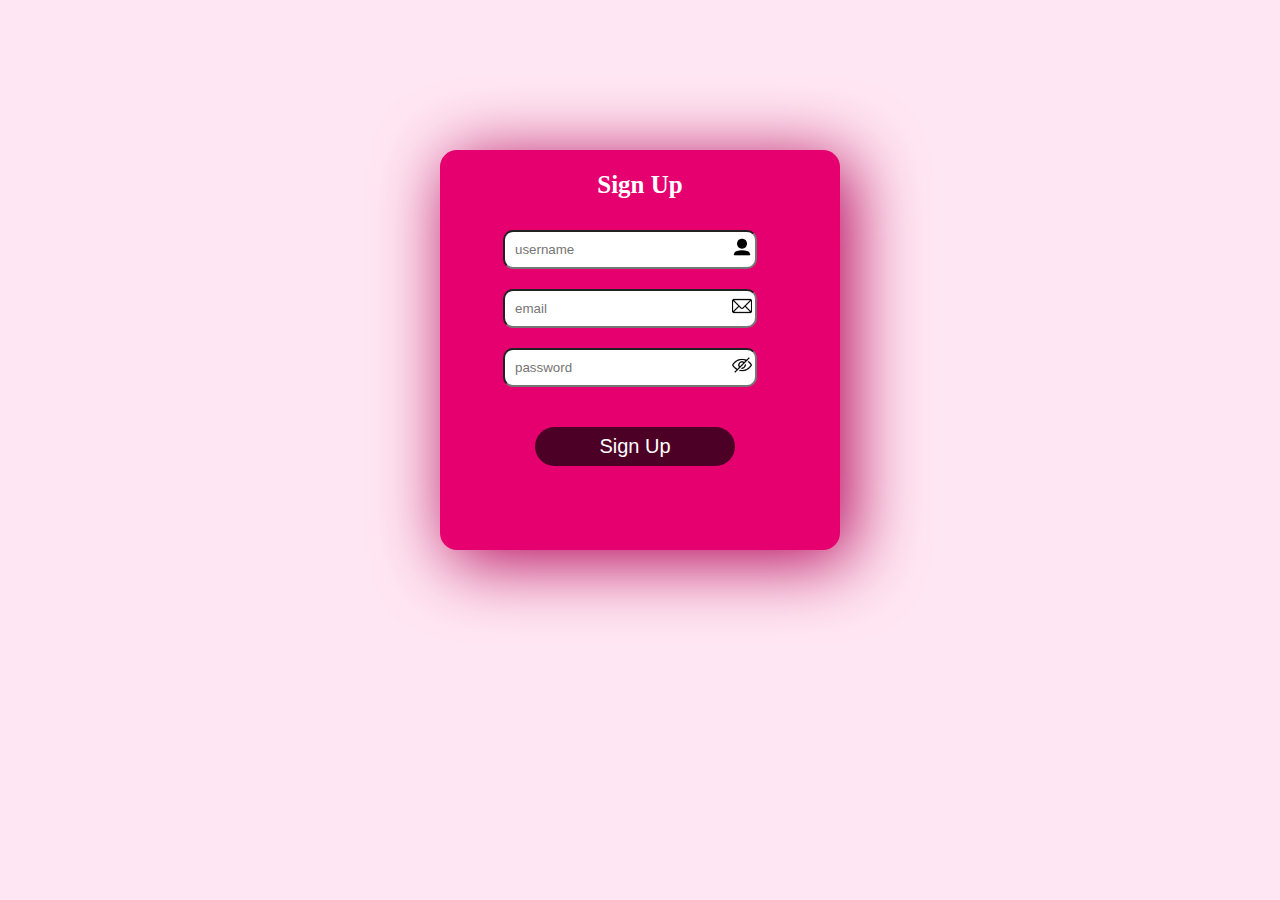
<file: signup.html>
<!DOCTYPE html>
<html lang="en">
<head>
    <meta charset="UTF-8">
    <meta name="viewport" content="width=device-width, initial-scale=1.0">
    <title>Document</title>  
      <link href="./style.css"rel="stylesheet"/>


</head>
<body>
<body>
    <div class="login-box">

  <h2 style="color: white;">Sign Up</h2>
<form>
 <div class="input-box">
                <input type="username" placeholder="username" class="box">
                             <img src="user.png" height="20px" class="icon"/>
                </div>

  <div class="input-box">
                    <input type="email" placeholder="email" class="box">
                                     <img src="email.png" height="20px" class="icon"/>
                    </div>
  
                    <div class="input-box">
                    <input type="password" placeholder="password" class="box">
             <img src="password.png" height="20px" class="icon"/>
                    </div>
<div>
    <button class="btn" style="width: 200px ;">
        Sign Up
    </button>
</div>



<div>








</form>














    </div>
</body>
</html>
</file>
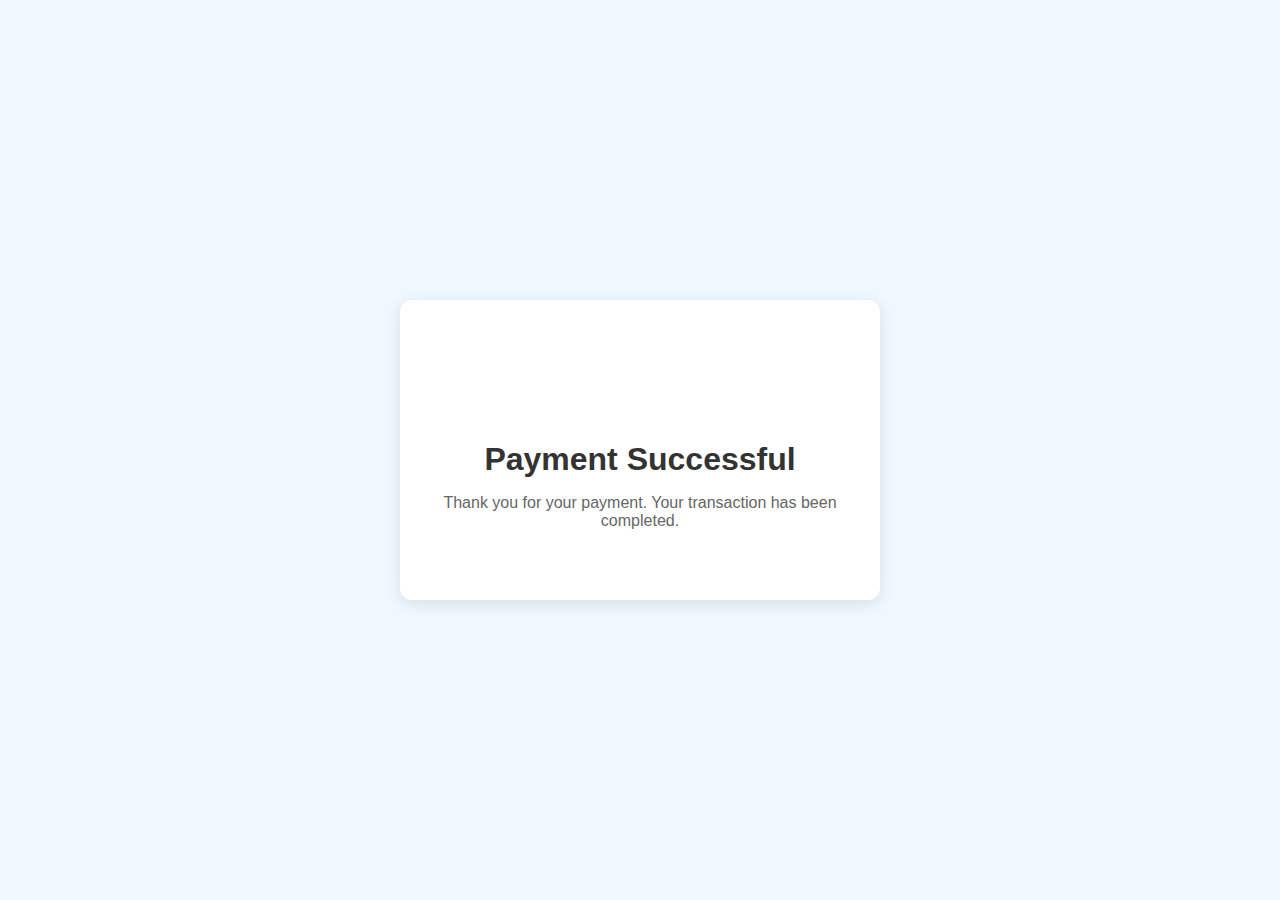
<file: Pages/checkox.html>
<!DOCTYPE html>
<html lang="en">
<head>
  <meta charset="UTF-8" />
  <meta name="viewport" content="width=device-width, initial-scale=1.0"/>
  <title>Payment Successful</title>
   <link rel="stylesheet" href="./../Css/checkox.css"> 
</head>
<body>
  <div class="success-container">
    <div class="circle">
      <div class="checkmark"></div>
    </div>
    <h1>Payment Successful</h1>
    <p>Thank you for your payment. Your transaction has been completed.</p>
  </div>
</body>
</html>
</file>
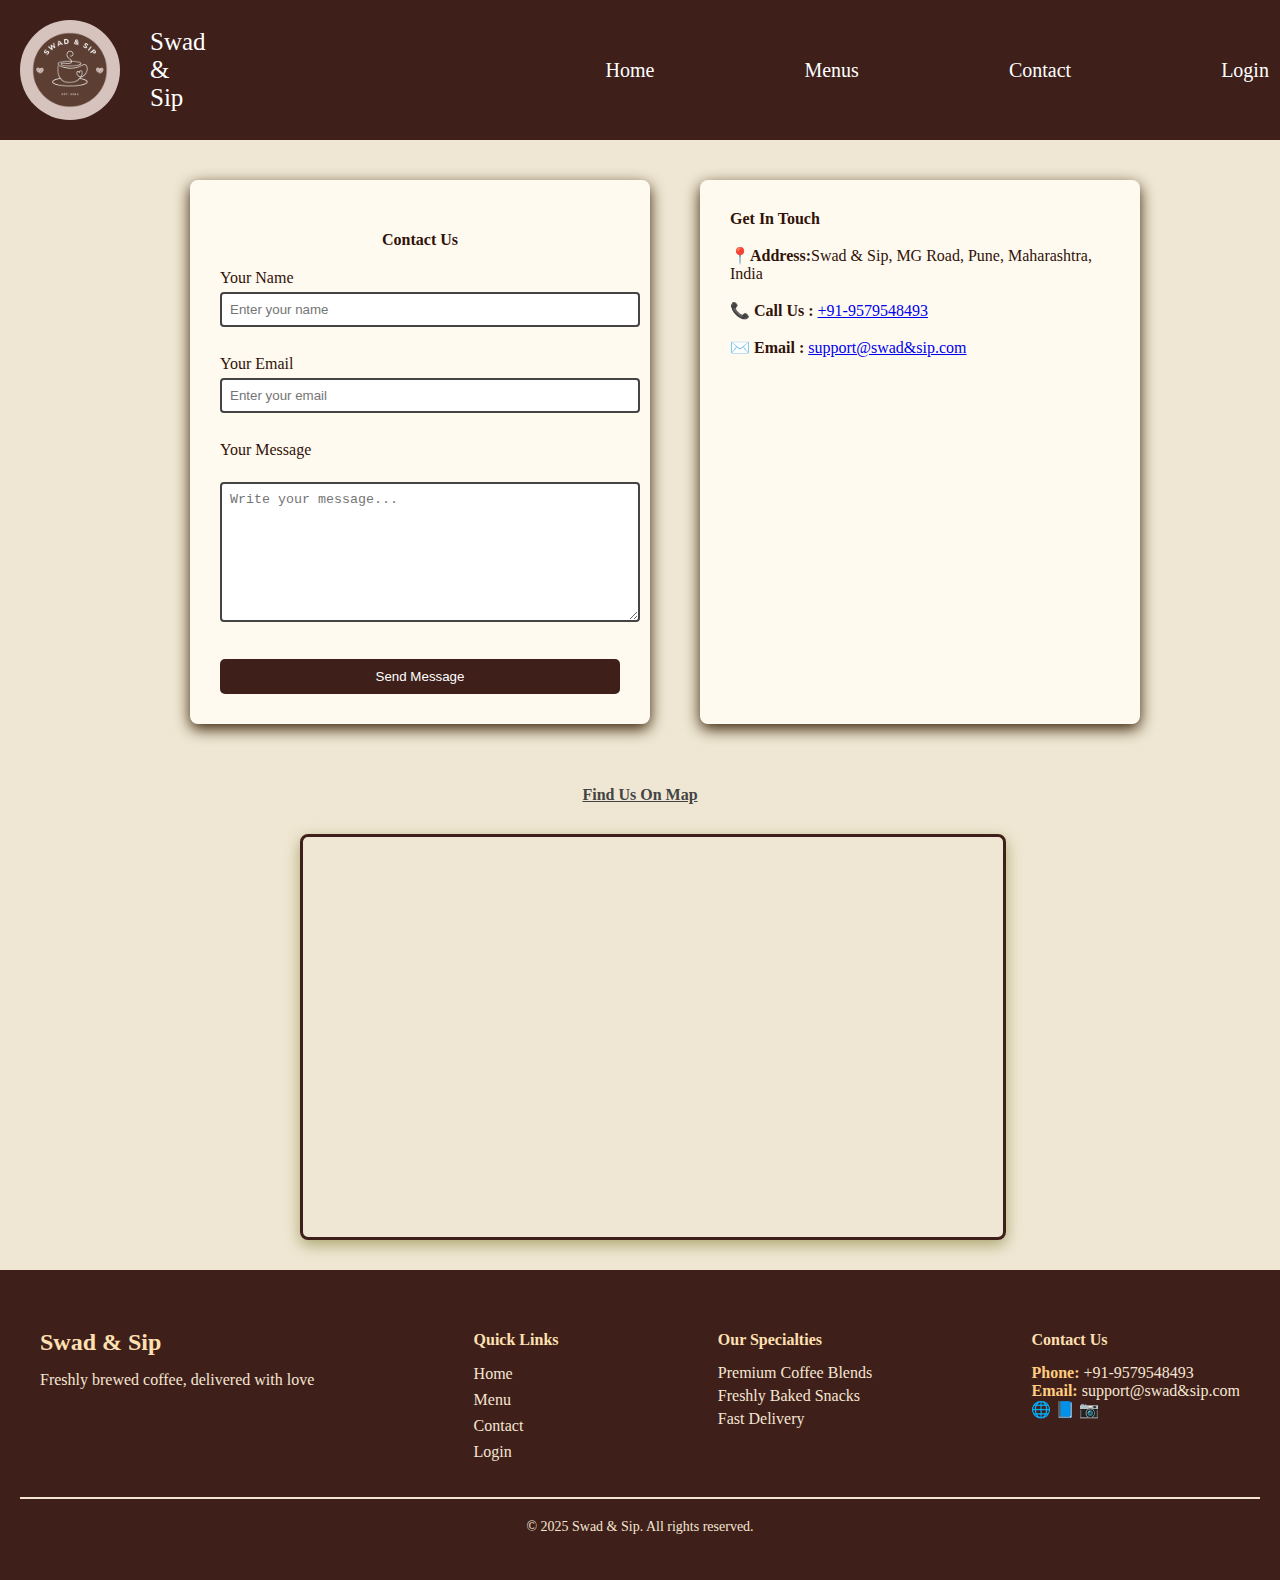
<file: Pages/contact.html>
<!DOCTYPE html>
<html lang="en">
<head>
    <meta charset="UTF-8">
    <meta name="viewport" content="width=device-width, initial-scale=1.0">
    <title>Contact Us - Swad & Sip</title>
    <link rel="stylesheet" href="../Css/contact-style.css">
</head>
<body>
  <div class="hamburger">
    <img src="../Images/hamburger.png" alt="menu">
    </div>
    <div class="nav-bar">
        <img class="brand-logo" src="../Images/SWAD & sip.png" alt="mainlogo"/>
        <span class="brand-name">Swad & Sip</span> 

        <a class="nav-items" href="../index.html" target="_blank">Home</a>
        <a class="nav-items" href="./menu.html" target="_blank">Menus</a>
        <a class="nav-items" href="./contact.html" target="_blank">Contact</a>
        <a class="nav-items" href="./login.html" target="_blank">Login</a>
    </div>
    <section class="contact">
     <div class="contact-container">
        <form class="contact-box">
          <h4>Contact Us</h4>
        
        <label for="name" >Your Name</label>
        <input type="text"  placeholder="Enter your name" required>
        <br>
        <br>
       <label for="email">Your Email</label>
        <input type="email" id="email" placeholder="Enter your email" required>
         <br>
        <br>
        <label for="message">Your Message</label>
        <br>
        <textarea id="message" rows="8"  placeholder="Write your message..." required></textarea>
         <br>
        <br>
        <button type="submit" class="btn">Send Message</button>
      </form>
       </div>
     <div class="contact-box">
     
      <b>Get In Touch</b>
      <br>
       <br>
      <strong>📍Address:</strong>Swad & Sip, MG Road, Pune, Maharashtra, India
      <br>
      <br>
     <strong>📞 Call Us :</strong> 
    <a href="tel:+91-9579548493">+91-9579548493</a>
    <br>
    <br>
   <strong>✉️ Email :</strong> 
  <a href="mailto:support@swad&sip.com">support@swad&sip.com</a>
  <br>
     </div>
    </section>
    <h4 class="h4"><b><u>Find Us On Map</u></b></h4>
<iframe class="map"
  allowfullscreen
  src="https://www.google.com/maps/embed?pb=!1m18!1m12!1m3!1d3770.123456789??!2d73.895912!3d18.531747!2m3!1f0!2f0!3f0!3m2!1i1024!2i768!4f13.1!3m3!1m2!1s0x0000000000000000%3A0x0000000000000000!2sMG%20Road%2C%20Pune%2C%20Maharashtra%2C%20India!5e0!3m2!1sen!2sus!4v0000000000000"
></iframe>
<footer class="footer">
  <div class="footer-container">

    <div class="footer-brand">
      <h2>Swad & Sip</h2>
      <p>Freshly brewed coffee, delivered with love </p>
    </div>

    <div class="footer-links">
      <h4>Quick Links</h4>
      <ul>
        <li><a href="../index.html">Home</a></li>
        <li><a href="./menu.html">Menu</a></li>
        <li><a href="./contact.html">Contact</a></li>
        <li><a href="./login.html">Login</a></li>

      </ul>
    </div>

    <div class="footer-services">
      <h4>Our Specialties</h4>
      <p> Premium Coffee Blends</p>
      <p> Freshly Baked Snacks</p>
      <p> Fast Delivery</p>
    </div>

    <div class="footer-contact">
      <h4>Contact Us</h4>
      <strong>Phone:</strong>
      <a href="tel:+91-9579548493">+91-9579548493</a>
      <br>
     <strong>Email:</strong>
     <a href="mailto:support@swad&sip.com">support@swad&sip.com</a>
       <div class="socials">
            <a href="#">🌐</a>
            <a href="#">📘</a>
            <a href="#">📷</a>
          </div>
    </div>
  </div>
 <hr>
  <p class="footer-bottom">© 2025 Swad & Sip. All rights reserved.</p>
</footer>
</body>
</html>
</file>
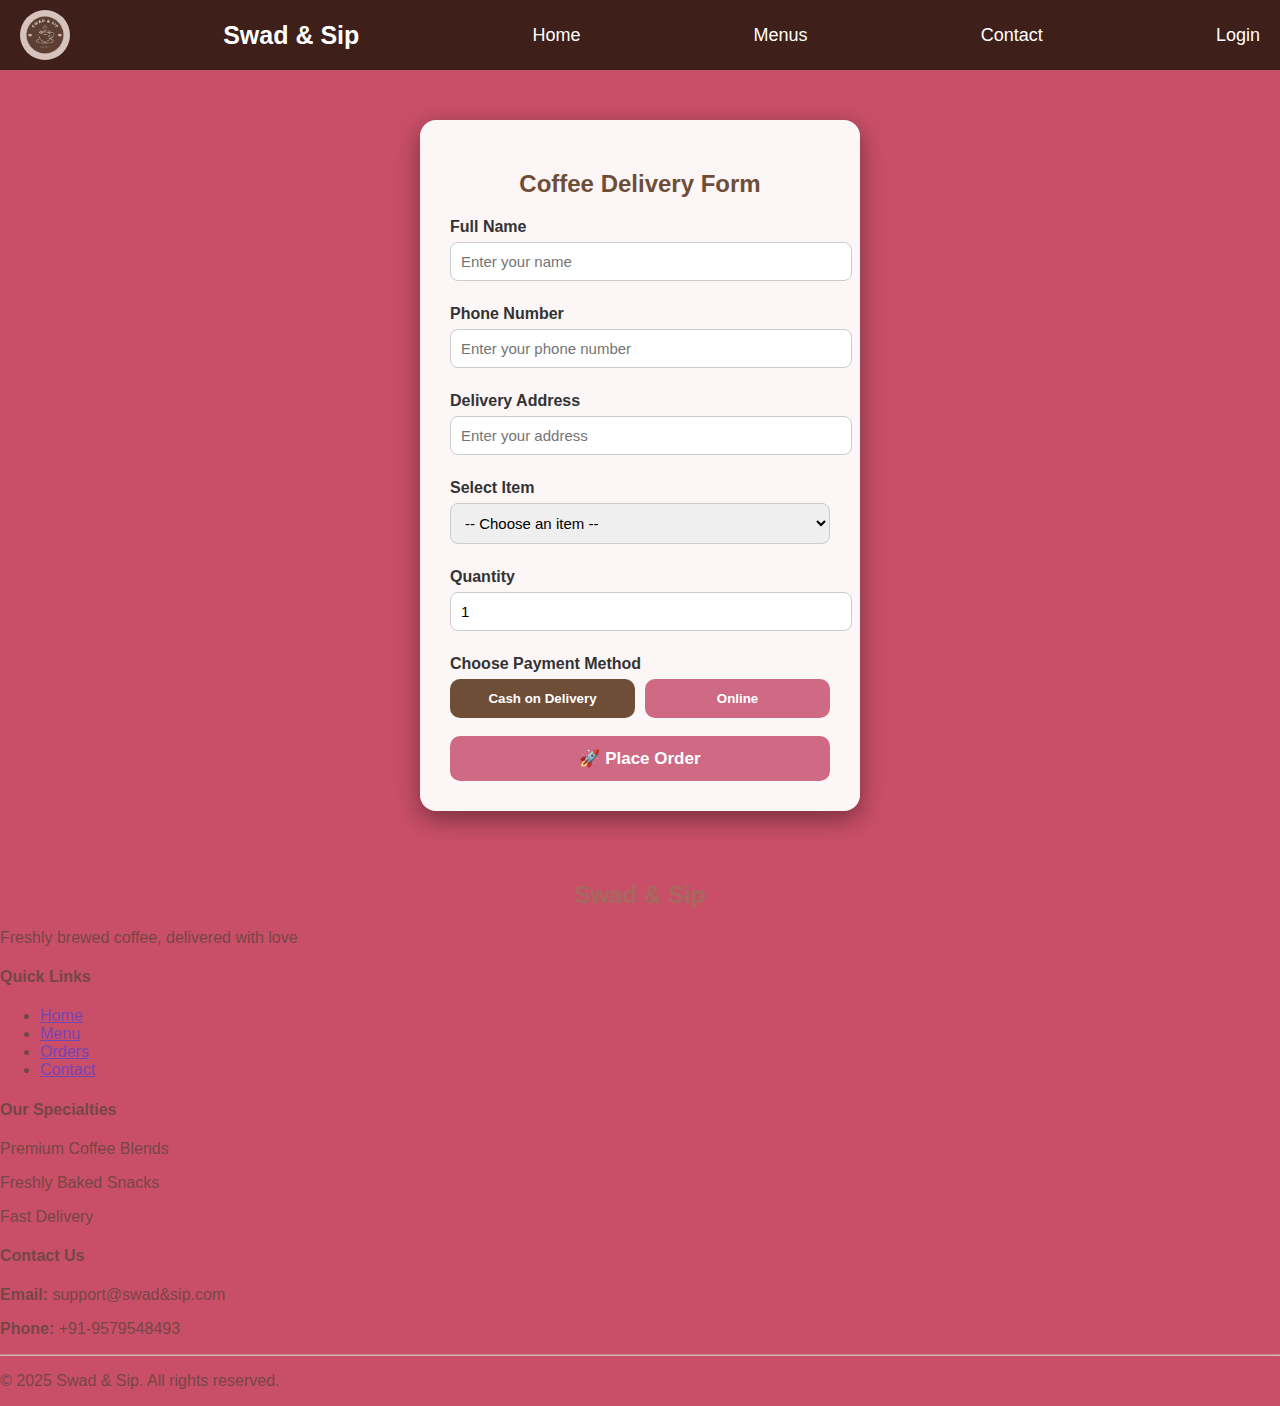
<file: Pages/delivary.html>
<!DOCTYPE html>
<html lang="en">
<head>
  <meta charset="UTF-8">
  <meta name="viewport" content="width=device-width, initial-scale=1.0">
  <title>Delivery Form</title>
  <link rel="stylesheet" href="./../Css/delivary.css"> 
</head>
</head>
<body>
  <div class="nav-bar">
        <img class="brand-logo" src="../Images/SWAD & sip.png" alt="mainlogo"/>
        <span class="brand-name">Swad & Sip</span> 

        <a class="nav-items" href="#" target="_blank">Home</a>
        <a class="nav-items" href="#" target="_blank">Menus</a>
        <a class="nav-items" href="#" target="_blank">Contact</a>
        <a class="nav-items" href="#" target="_blank">Login</a>
    </div>
    <div class="form-container">
    <h2> Coffee Delivery Form</h2>
    <form>
      <label>Full Name</label>
      <input type="text" placeholder="Enter your name" required>

      <label>Phone Number</label>
      <input type="tel" placeholder="Enter your phone number" required>

      <label>Delivery Address</label>
      <input type="text" placeholder="Enter your address" required>

      <label>Select Item</label>
      <select required>
        <option value="">-- Choose an item --</option>
        <option>Espresso</option>
        <option>Cappuccino</option>
        <option>Latte</option>
        <option>Mocha</option>
        <option>Americano</option>
        <option>Cold Brew</option>
      </select>

      <label>Quantity</label>
      <input type="number" value="1" min="1">

      <label>Choose Payment Method</label>
      <div class="payment-options">
        <button type="button" class="payment-btn cod"> Cash on Delivery</button>
        <button type="button" class="payment-btn online">Online</button>
      </div>

      <button type="submit" class="submit-btn">🚀 Place Order</button>
    </form>
  </div>

  <footer class="footer">
  <div class="footer-container">

    <div class="footer-brand">
      <h2>Swad & Sip</h2>
      <p>Freshly brewed coffee, delivered with love </p>
    </div>

    <div class="footer-links">
      <h4>Quick Links</h4>
      <ul>
        <li><a href="#">Home</a></li>
        <li><a href="#">Menu</a></li>
        <li><a href="#">Orders</a></li>
        <li><a href="#">Contact</a></li>
      </ul>
    </div>

    <div class="footer-services">
      <h4>Our Specialties</h4>
      <p> Premium Coffee Blends</p>
      <p> Freshly Baked Snacks</p>
      <p> Fast Delivery</p>
    </div>

    <div class="footer-contact">
      <h4>Contact Us</h4>
      <p><strong>Email:</strong> support@swad&sip.com</p>
      <p><strong>Phone:</strong> +91-9579548493</p>
    </div>
  </div>

  <hr>
  <p class="footer-bottom">© 2025 Swad & Sip. All rights reserved.</p>
</footer>

</body>
</html>
</file>
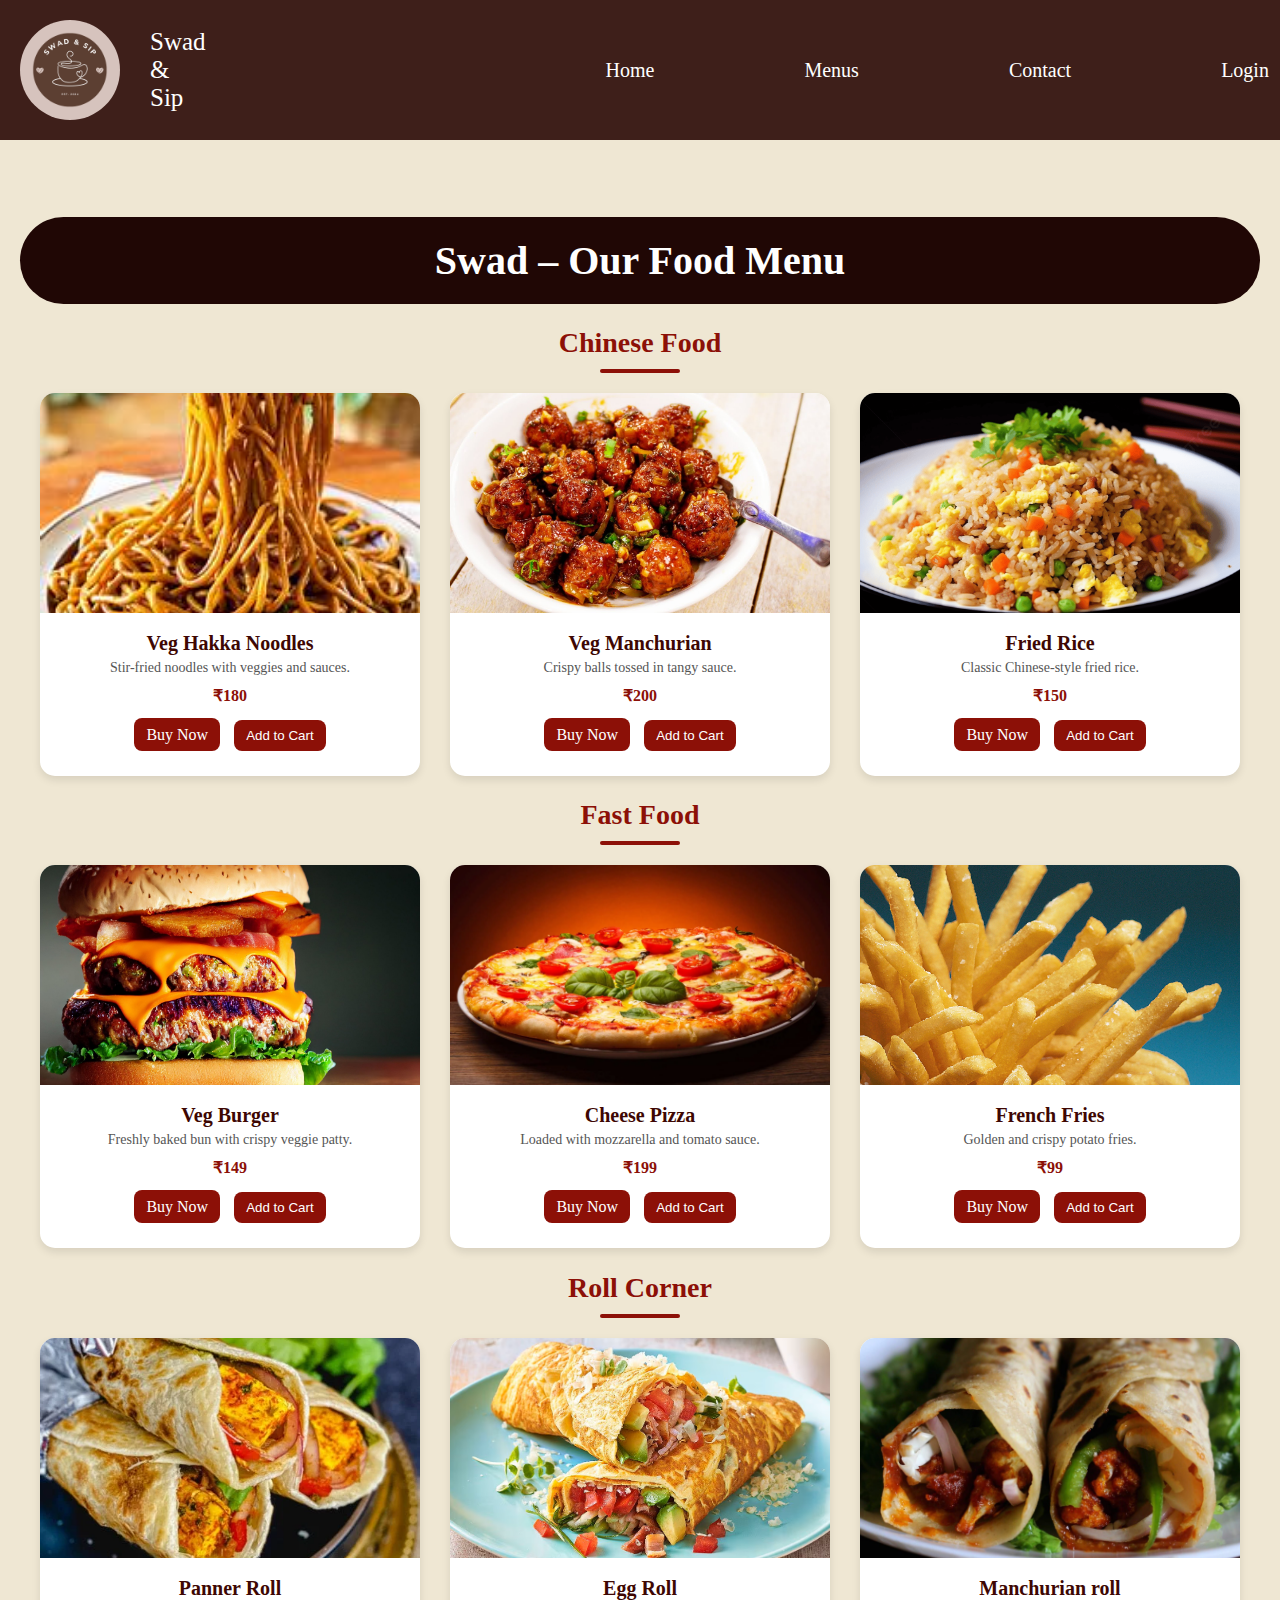
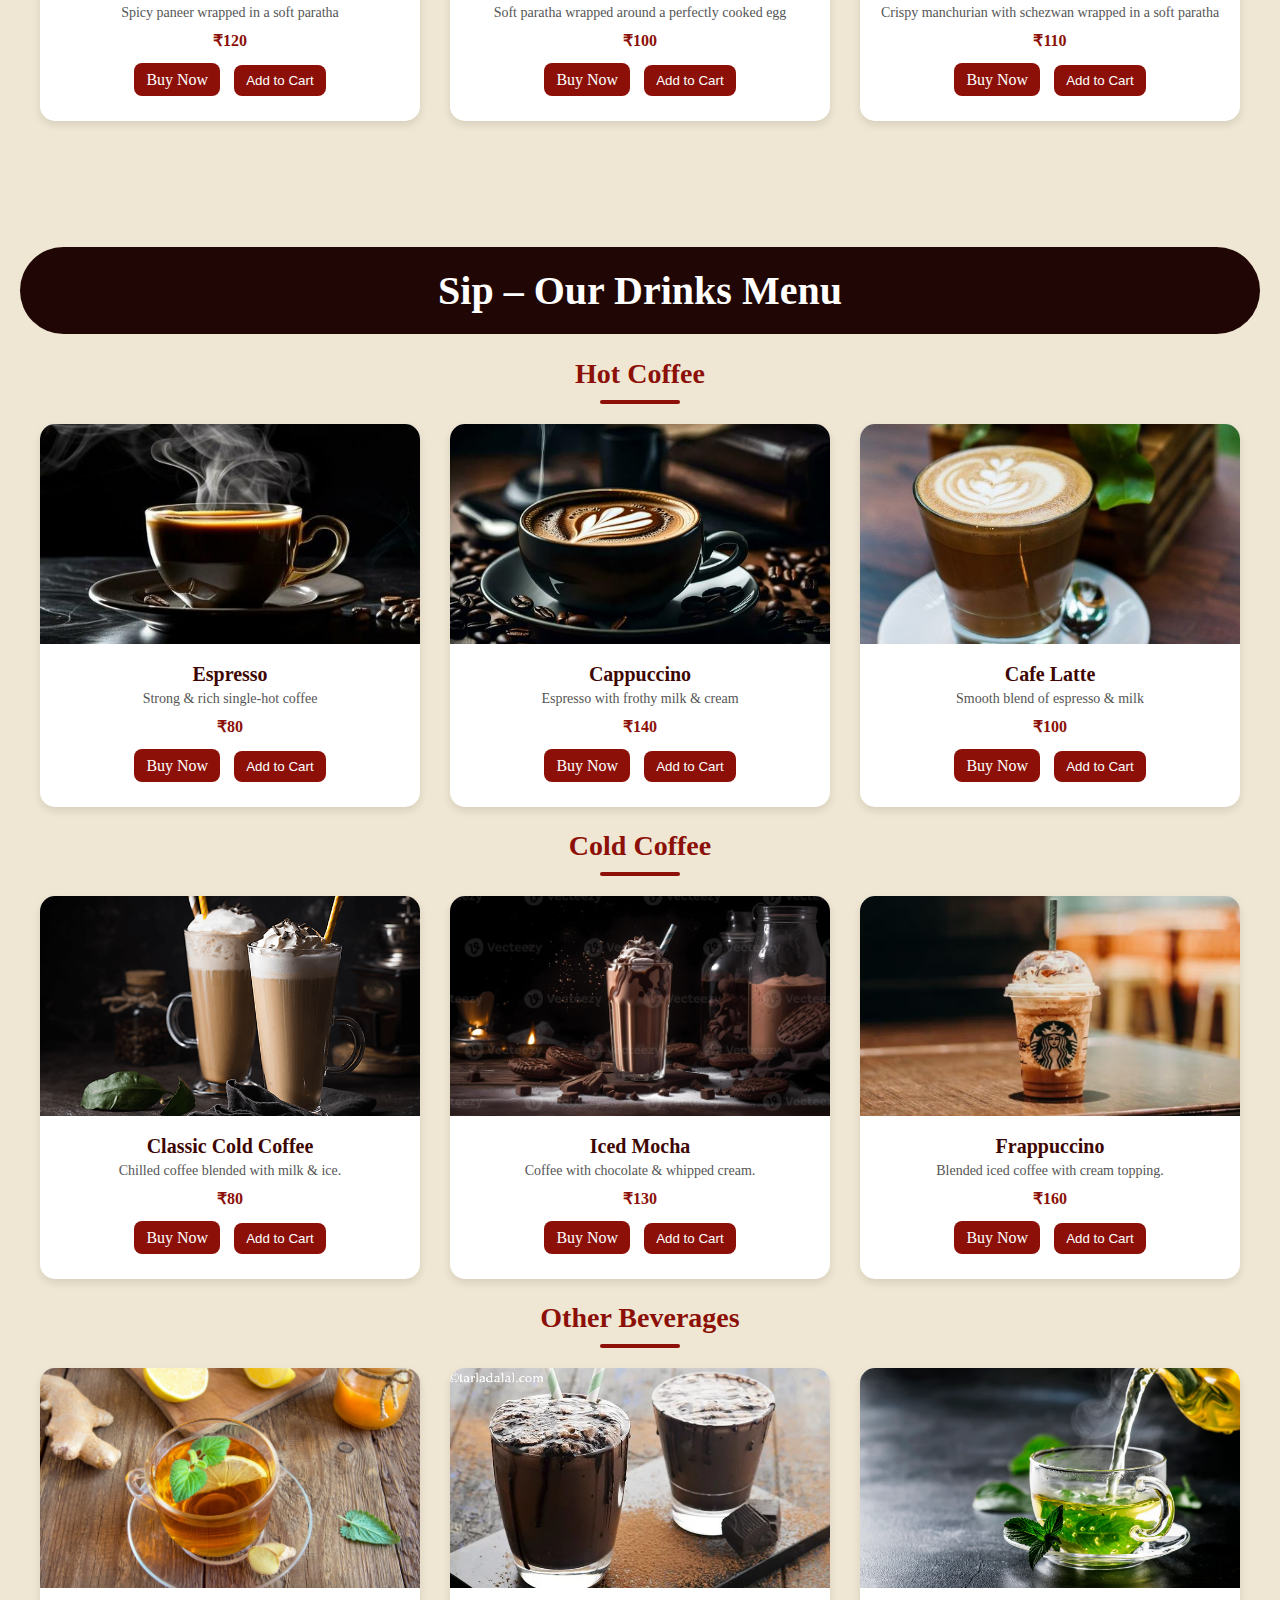
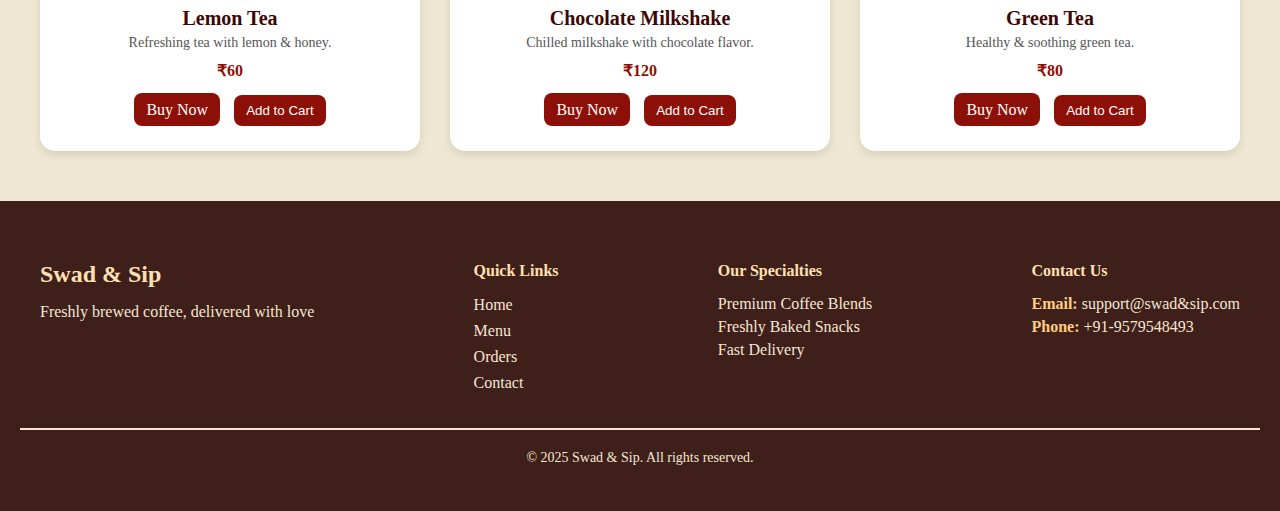
<file: Pages/menu.html>
<!DOCTYPE html>
<html lang="en">
<head>
  <meta charset="UTF-8">
  <title>Swad & Sip Menu</title>
  <link rel="stylesheet" href="./../Css/menu-style.css">
</head>
<body>
  <div class="nav-bar">
        <img class="brand-logo" src="/Images/SWAD & sip.png" alt="mainlogo"/>
        <span class="brand-name">Swad & Sip</span> 

        <a class="nav-items" href="../index.html" target="_blank">Home</a>
        <a class="nav-items" href="./menu.html" target="_blank">Menus</a>
        <a class="nav-items" href="./contact.html" target="_blank">Contact</a>
        <a class="nav-items" href="./login.html" target="_blank">Login</a>
    </div>
  <!-- Swad (Food) -->
  <section class="menu-section">
    <h1 class="main-menu-title">Swad – Our Food Menu</h1>

    <h2 class="menu-title">Chinese Food</h2>
    <div class="menu-container">
      <div class="menu-card">
        <img src="../Images/noodels.png" alt="Noodles">
        <h2>Veg Hakka Noodles</h2>
        <p>Stir-fried noodles with veggies and sauces.</p> 
        <span class="price">₹180</span>
        <a href="./delivary.html" class="buy-btn">Buy Now</a>
        <button>Add to Cart</button>
      </div>
      <div class="menu-card">
        <img src="../Images/Manchurian.jpg" alt="Manchurian">
        <h2>Veg Manchurian</h2>
        <p>Crispy balls tossed in tangy sauce.</p>
        <span class="price">₹200</span>
        <a href="./delivary.html" class="buy-btn">Buy Now</a>
        <button>Add to Cart</button>
      </div>
      <div class="menu-card">
        <img src="../Images/fried-rice.jpg" alt="Fried Rice">
        <h2>Fried Rice</h2>
        <p>Classic Chinese-style fried rice.</p>
        <span class="price">₹150</span>
        <a href="./delivary.html" class="buy-btn">Buy Now</a>
        <button>Add to Cart</button>
      </div>
    </div>

    <h2 class="menu-title">Fast Food</h2>
    <div class="menu-container">
      <div class="menu-card">
        <img src="../Images/burger.jpg" alt="Burger">
        <h2>Veg Burger</h2>
        <p>Freshly baked bun with crispy veggie patty.</p>
        <span class="price">₹149</span>
        <a href="./delivary.html" class="buy-btn">Buy Now</a>
        <button>Add to Cart</button>
      </div>
      <div class="menu-card">
        <img src="../Images/Pizza.png" alt="Pizza">
        <h2>Cheese Pizza</h2>
        <p>Loaded with mozzarella and tomato sauce.</p>
        <span class="price">₹199</span>
        <a href="./delivary.html" class="buy-btn">Buy Now</a>
        <button>Add to Cart</button>
      </div>
      <div class="menu-card">
        <img src="../Images/french-frise.jpg" alt="Fries">
        <h2>French Fries</h2>
        <p>Golden and crispy potato fries.</p>
        <span class="price">₹99</span>
        <a href="./delivary.html" class="buy-btn">Buy Now</a>
        <button>Add to Cart</button>
      </div>
    </div>

    <h2 class="menu-title">Roll Corner</h2>
    <div class="menu-container">
      <div class="menu-card">
        <img src="../Images/Paneer-roll.webp" alt="Panner-roll">
        <h2>Panner Roll</h2>
        <p>Spicy paneer wrapped in a soft paratha</p>
        <span class="price">₹120</span>
        <a href="./delivary.html" class="buy-btn">Buy Now</a>
        <button>Add to Cart</button>
      </div>
      <div class="menu-card">
        <img src="../Images/egg-roll.png" alt="Egg-roll">
        <h2>Egg Roll</h2>
        <p>Soft paratha wrapped around a perfectly cooked egg</p>
        <span class="price">₹100</span>
        <a href="./delivary.html" class="buy-btn">Buy Now</a>
        <button>Add to Cart</button>
      </div>
      <div class="menu-card">
        <img src="../Images/schezwan roll.jpg" alt="Manchurian-roll">
        <h2>Manchurian roll</h2>
        <p>Crispy manchurian with schezwan wrapped in a soft paratha</p>
        <span class="price">₹110</span>
        <a href="./delivary.html" class="buy-btn">Buy Now</a>
        <button>Add to Cart</button>
      </div>
    </div>
  </section>
  <!-- SIP (DRINKS) -->
  <section class="menu-section">
    <h1 class="main-menu-title">Sip – Our Drinks Menu</h1>

    <h2 class="menu-title">Hot Coffee</h2>
    <div class="menu-container">
      <div class="menu-card">
        <img src="../Images/hot coffee.jpg" alt="Espresso">
        <h2>Espresso</h2>
        <p>Strong & rich single-hot coffee</p>
        <span class="price">₹80</span>
        <a href="./delivary.html" class="buy-btn">Buy Now</a>
        <button>Add to Cart</button>
      </div>

      <div class="menu-card">
        <img src="../Images/capach.jpg" alt="Cappuccino">
        <h2>Cappuccino</h2>
        <p>Espresso with frothy milk & cream</p>
        <span class="price">₹140</span>
        <a href="./delivary.html" class="buy-btn">Buy Now</a>
        <button>Add to Cart</button>
      </div>

       <div class="menu-card">
        <img src="../Images/lattee.jpg" alt="Latte">
        <h2>Cafe Latte</h2>
        <p>Smooth blend of espresso & milk</p>
        <span class="price">₹100</span>
        <a href="./delivary.html" class="buy-btn">Buy Now</a>
        <button>Add to Cart</button>
      </div>
    </div>

    <h2 class="menu-title">Cold Coffee</h2>
    <div class="menu-container">
      <div class="menu-card">
        <img src="../Images/Cold-Coffee.png" alt="Cold Coffee">
        <h2>Classic Cold Coffee</h2>
        <p>Chilled coffee blended with milk & ice.</p>
        <span class="price">₹80</span>
        <a href="./delivary.html" class="buy-btn">Buy Now</a>
        <button>Add to Cart</button>
      </div>
      
      <div class="menu-card">
        <img src="../Images/ice.jpg" alt="Mocha">
        <h2>Iced Mocha</h2>
        <p>Coffee with chocolate & whipped cream.</p>
        <span class="price">₹130</span>
        <a href="./delivary.html" class="buy-btn">Buy Now</a>
        <button>Add to Cart</button>
      </div>

      <div class="menu-card">
        <img src="../Images/Frappuccino.png" alt="Frappuccino">
        <h2>Frappuccino</h2>
        <p>Blended iced coffee with cream topping.</p>
        <span class="price">₹160</span>
        <a href="./delivary.html" class="buy-btn">Buy Now</a>
        <button>Add to Cart</button>
      </div>
    </div>

    <h2 class="menu-title">Other Beverages</h2>
    <div class="menu-container">
      <div class="menu-card">
        <img src="../Images/lemon_tea.jpg" alt="Lemon Tea">
        <h2>Lemon Tea</h2>
        <p>Refreshing tea with lemon & honey.</p>
        <span class="price">₹60</span>
        <a href="./delivary.html" class="buy-btn">Buy Now</a>
        <button>Add to Cart</button>
      </div>
      <div class="menu-card">
        <img src="../Images/milkshake.jpg" alt="Milkshake">
        <h2>Chocolate Milkshake</h2>
        <p>Chilled milkshake with chocolate flavor.</p>
        <span class="price">₹120</span>
        <a href="./delivary.html" class="buy-btn">Buy Now</a>
        <button>Add to Cart</button>
      </div>
      <div class="menu-card">
        <img src="../Images/green-tea.png" alt="Green Tea">
        <h2>Green Tea</h2>
        <p>Healthy & soothing green tea.</p>
        <span class="price">₹80</span>
        <a href="./delivary.html" class="buy-btn">Buy Now</a>
        <button>Add to Cart</button>
      </div>
    </div>

</section>
<footer class="footer">
  <div class="footer-container">

    <div class="footer-brand">
      <h2>Swad & Sip</h2>
      <p>Freshly brewed coffee, delivered with love </p>
    </div>

    <div class="footer-links">
      <h4>Quick Links</h4>
      <ul>
        <li><a href="/index.html" target="_blank">Home</a></li>
        <li><a href="/Pages/menu.html" target="_blank">Menu</a></li>
        <li><a href="/Pages/delivary.html" target="_blank">Orders</a></li>
        <li><a href="/Pages/contact.html" target="_blank">Contact</a></li>
      </ul>
    </div>

    <div class="footer-services">
      <h4>Our Specialties</h4>
      <p> Premium Coffee Blends</p>
      <p> Freshly Baked Snacks</p>
      <p> Fast Delivery</p>
    </div>

    <div class="footer-contact">
      <h4>Contact Us</h4>
      <p><strong>Email:</strong> support@swad&sip.com</p>
      <p><strong>Phone:</strong> +91-9579548493</p>
    </div>
  </div>

  <hr>
  <p class="footer-bottom">© 2025 Swad & Sip. All rights reserved.</p>
</footer>
</body>
</html>
</file>
<file: style.css>
body{
    margin: 0;
    padding: 0;
    display: flex;
    justify-content: center;
    align-items: center;
    position: relative;
    background-color:#ffe6f2;
 

}
.login-box{
    border: 1px solid black;
    margin-top: 150px;
    height: 400px;
    width: 400px;
    background-color: aquamarine;
    border-radius: 17px;
background-color:#e6006f;
border: none;
box-shadow:10px 10px 70px 1px #b30056;
transition: 0.5px;
cursor: pointer;



}
h2{
    
    text-align: center;
    font-size: 25px;
}
    .input-box{
        display: flex;
        justify-content: center;
        border-radius: 10px;
        
        
    }
    .box{
        margin: 10px;
        padding: 10px;
        border-radius: 10px;
        width: 230px;
    } 

        .btn{
            border-radius: 50px;
            margin-left: 95px;
            padding: 8px;
            width: 150px;
            margin-top: 30px;
            font-size: 20px;
            cursor: pointer;
            background-color:#4d0025;
            color: white;
            border: none;
            
            
            
        }
        .text{
            text-align: center;
            display: flex;
            justify-content: space-evenly;
            margin-top: 15px;
            font-size: 20px;
        }
        .heading{
            text-align: center;
        }
        .icon{
            position: relative;
            right: 35px;
            top: 17px;
        }
        .btn:hover{
            border: 1px solid #e6006f;
        }
</file>
<file: Css/checkox.css>
body {
      margin: 0;
      padding: 0;
      background: #f0f8ff;
      font-family: 'Segoe UI', Tahoma, Geneva, Verdana, sans-serif;
      display: flex;
      justify-content: center;
      align-items: center;
      height: 100vh;
    }

    .success-container {
      background: white;
      padding: 40px;
      border-radius: 12px;
      box-shadow: 0 4px 15px rgba(0, 0, 0, 0.1);
      text-align: center;
      max-width: 400px;
    }

    .circle {
      width: 80px;
      height: 80px;
      margin: 0 auto 20px;
    }

    svg {
      width: 100%;
      height: 100%;
    }

    .checkmark-circle {
      stroke-dasharray: 240;
      stroke-dashoffset: 240;
      animation: drawCircle 0.6s ease-out forwards;
    }

    .checkmark-check {
      stroke-dasharray: 50;
      stroke-dashoffset: 50;
      animation: drawCheck 0.4s ease-out forwards 0.6s;
    }

    @keyframes drawCircle {
      to {
        stroke-dashoffset: 0;
      }
    }

    @keyframes drawCheck {
      to {
        stroke-dashoffset: 0;
      }
    }

    h1 {
      color: #333;
      margin-bottom: 10px;
    }

    p {
      color: #666;
      font-size: 16px;
      margin-bottom: 30px;
    }

    .btn {
      display: inline-block;
      background: #28a745;
      color: white;
      padding: 12px 25px;
      border: none;
      border-radius: 6px;
      text-decoration: none;
      font-size: 16px;
      transition: background 0.3s;
    }

    .btn:hover {
      background: #218838;
    }
</file>
<file: Css/contact-style.css>
body{
  background-color: #efe7d3;
   padding: 0px;
    margin: 0px;
}


.nav-bar{
    display: flex;
    align-items: center;
    background-color: #3e1f1a;
  
}
.brand-logo{
    height: 100px;
    width: 100px;
    border-radius: 50%;
    padding: 20px 20px;
}
.brand-name{
    font-size: 25px;
    margin: 10px;
    margin-right: 350px;
    color: white;
}
.nav-items{
    margin-left: 10px;
    margin-right: 100px;
    text-decoration: none;
    color: white;
    font-size: 20px;
    margin-left: 50px;
}
.hamburger {
  display: none; 
  cursor: pointer;
}
.hamburger img {
  width: 20px;
  height: 20px;
}

@media (max-width: 768px) {
  .hamburger {
  display: block;
  position: absolute;
  top: 50px;
  left: 25%;
  padding: 15px;
  border-radius: 8px;
  background-color: white; 
  }
}

@media (max-width: 992px) and (min-width: 740px) {
  .hamburger {
  display: block;
  position: absolute;
  top: 10px;
  left: 25%;
  padding: 15px;
  border-radius: 8px;
  background-color: white;
  }
}
.contact{
  display: flex;
}
section.contact {
  max-width: 1000px;
  margin: auto;
  padding: 40px 20px;
  text-align: center;
}
.contact-box {
  background:rgb(255, 250, 240);;
      color: #301208;
      padding: 30px;
      border-radius: 8px;
      width: 400px;
       box-shadow: 0 5px 15px #382005;
      margin-left: 50px;
      text-align: left;
    
 }
 .contact-box h4 {
      text-align: center;
      margin-bottom: 20px;

    }
    .contact-box label {
      display: block;
      margin: 10px 0 5px;
     text-align: left;
    

    
    }
    .contact-box input,
    .contact-box textarea {
      width: 100%;
      padding: 8px;
      border: none;
      border-radius: 4px;
       border: 2px solid #444;
    }
     .contact-box button {
      margin-top: 15px;
      width: 100%;
      padding: 10px;
      background:#3e1f1a;
      color: #fff;
      border: none;
      border-radius: 5px;
      cursor: pointer;
    }
    .contact-box button:hover {
      background: #5a0b05;
    }
   .h4{
    color: #444 ;
    text-align: center;
   }

 .map {
      display: flex;
      justify-content: center;
      margin: 30px 300px;
      display: block;
    }
    iframe {
      
      border: solid;
      border-color:#3e1f1a;
      box-shadow:0 5px 15px #aca670;
      border-radius: 8px;
      width:700px;
      height: 400px;
      display: block;
      
    }
 
.footer {
  background-color: #3e1f1a; 
  color: #f5e6d3;
  padding: 40px 20px;
  text-align: left;
}

.footer-container {
  display: flex;
  justify-content: space-between;
  flex-wrap: wrap;
  max-width: 1200px;
  margin: auto;
}

.footer h2, .footer h4 {
  margin-bottom: 15px;
  color: #ffe0b2; 
}

.footer p, .footer a {
  margin: 5px 0;
  color: #f5e6d3;
  text-decoration: none;
}

.footer a:hover {
  color: #ffcc80; 
}

.footer ul {
  list-style: none;
  padding: 0;
}

.footer ul li {
  margin-bottom: 8px;
}

.footer-contact strong {
  color: #ffcc80;
}

hr {
  border: 0.5px solid #f5e6d3;
  margin: 20px 0;
}

.footer-bottom {
  text-align: center;
  font-size: 14px;
  color: #f5e6d3;
}
/* Tablets */
@media (max-width: 992px) {
  .brand-logo {
    height: 70px;
    width: 70px;
  }

  .brand-name {
    font-size: 20px;
    margin-right: 100px;
  }

  .nav-items {
    margin-right: 20px;
    font-size: 18px;
  }

  .contact-container, 
  .container, 
  .container-map {
    width: 90%;
    margin-left: auto;
    margin-right: auto;
  }
}
/* Mobile Devices */
@media (max-width: 600px) {
  .nav-bar {
    flex-direction: column;
    text-align: center;
  }

  .brand-logo {
    height: 60px;
    width: 60px;
  }

  .brand-name {
    margin: 10px 0;
    font-size: 18px;
  }

  .nav-items {
    margin: 5px 0;
    font-size: 16px;
  }

  .contact-container, 
  .container, 
  .container-map {
    width: 100%;
    margin: 20px auto;
    height: auto;
  }

  .contact-form {
    font-size: 20px;
  }

  .btn {
    width: 100%;
    font-size: 18px;
  }

  .footer-container {
    flex-direction: column;
    text-align: center;
  }

  .footer h2, .footer h4 {
    font-size: 18px;
  }

  .footer p, .footer a {
    font-size: 14px;
  }
}
</file>
<file: Css/delivary.css>
body {
  margin: 0;
  padding: 0;
  font-family: "Poppins", sans-serif;
  display: flex;
  flex-direction: column; 
  min-height: 100vh;
  background-color: rgb(187, 20, 75);
  position: relative;
}


body::before {
  content: "";
  position: absolute;
  top: 0; left: 0; right: 0; bottom: 0;
  background: rgba(211, 127, 127, 0.55);
  z-index: 0;
}

.nav-bar {
  display: flex;
  align-items: center;
  justify-content: space-between;
  background-color: #3e1f1a;
  padding: 10px 20px;
  position: relative;
  z-index: 2; 
}

.brand-logo {
  height: 50px;
  width: 50px;
  border-radius: 50%;
}

.brand-name {
  font-size: 25px;
  color: white;
  font-weight: bold;
}

.nav-items {
  text-decoration: none;
  color: white;
  font-size: 18px;
  margin-left: 20px;
}

.nav-items:hover {
  color: #ffcc00;
  text-shadow: 0 0 8px #ffcc00;
}


.form-container {
  position: relative;
  background: rgba(255,255,255,0.95);
  padding: 30px;
  border-radius: 16px;
  width: 380px;
  margin: 50px auto; /* centers under navbar */
  box-shadow: 0 8px 25px rgba(0,0,0,0.4);
  z-index: 1;
  animation: fadeIn 1s ease;
}

h2 {
  text-align: center;
  color: #6f4e37;
  margin-bottom: 20px;
}

label {
  font-weight: bold;
  display: block;
  margin: 10px 0 6px;
  color: #333;
}

input, select {
  width: 100%;
  padding: 10px;
  border: 1px solid #ccc;
  border-radius: 8px;
  margin-bottom: 14px;
  font-size: 15px;
}

.payment-options {
  display: flex;
  gap: 10px;
  margin-bottom: 18px;
  justify-content: space-between;
}

.payment-btn {
  flex: 1;
  padding: 12px;
  border: none;
  border-radius: 10px;
  font-weight: bold;
  cursor: pointer;
  transition: transform 0.2s, background 0.3s;
  color: #fff;
}

.cod {
  background: #6f4e37;
}

.online {
  background: #ce6a84;
}

.payment-btn:hover {
  transform: scale(1.05);
  opacity: 0.9;
}

.submit-btn {
  width: 100%;
  padding: 12px;
  background: #ce6a84;
  border: none;
  border-radius: 10px;
  color: white;
  font-size: 17px;
  font-weight: bold;
  cursor: pointer;
  transition: background 0.3s, transform 0.2s;
}

.submit-btn:hover {
  background: #a34b63;
  transform: scale(1.03);
}
</file>
<file: Css/menu-style.css>
body{
    padding: 0px;
    margin: 0px;
    background-color: #efe7d3;
    color: white;

}
.brand-logo{
    height: 100px;
    width: 100px;
    border-radius: 50%;
    padding: 20px 20px;
}

.nav-bar{
    display: flex;
    align-items: center;
    background-color: #3e1f1a;
}

.brand-name{
    font-size: 25px;
    margin: 10px;
    margin-right: 350px;
    color: white;
}

.nav-items{
    margin-left: 10px;
    margin-right: 100px;
    text-decoration: none;
    color: white;
    font-size: 20px;
    margin-left: 50px;
}
.nav-items:hover {
  color: #ffcc00;
  text-shadow: 0 0 8px #ffcc00;
}


    /* Section Headings */
    .menu-section {
      padding: 50px 20px;
    }
    .main-menu-title {
      text-align: center;
      font-size: 40px;
      color: #fff;
      background-color: #200705;
      padding: 20px;
      border-radius: 50px;
      margin-bottom: 20px;
      
    }
    .menu-title {
      font-size: 28px;
      margin-bottom: 20px;
      text-align: center;
      color: #8C1007;
      position: relative;
    }
    .menu-title::after {
      content: "";
      display: block;
      width: 80px;
      height: 4px;
      background: #8C1007;
      margin: 10px auto 0;
      border-radius: 2px;
    }

    /* Menu Cards */
    .menu-container {
      display:grid;
      grid-template-columns: repeat(auto-fit, minmax(50px,1fr));
      gap: 30px;
      padding: 0 20px;
    }
    .menu-card {
      background: white;
      border-radius: 15px;
      box-shadow: 0 4px 8px rgba(0,0,0,0.1);
      overflow: hidden;
      transition: transform 0.3s ease, box-shadow 0.3s ease;
      text-align: center;
      padding-bottom: 20px;
    }
    .menu-card:hover {
      transform: translateY(-5px);
      box-shadow: 0 8px 16px rgba(0,0,0,0.15);
    }
    .menu-card img {
      width: 100%;
      height: 220px;
      object-fit: cover;
    }
    .menu-card h2 {
      font-size: 20px;
      margin: 15px 0 5px;
      color: #3E0703;
    }
    .menu-card p {
      font-size: 14px;
      color: #555;
      margin: 0 10px 10px;
    }
    .price {
      font-weight: bold;
      color: #8C1007;
      display: block;
      margin-bottom: 10px;
    }
    .buy-btn, button {
      background-color: #8C1007;
      color: white;
      border: none;
      padding: 8px 12px;
      border-radius: 8px;
      cursor: pointer;
      text-decoration: none;
      margin: 5px;
      transition: 0.3s;
    }
    .buy-btn:hover, button:hover {
      background-color: #5a0b05;
    }
.footer {
  background-color: #3e1f1a; 
  color: #f5e6d3;
  padding: 40px 20px;
  text-align: left;
}

.footer-container {
  display: flex;
  justify-content: space-between;
  flex-wrap: wrap;
  max-width: 1200px;
  margin: auto;
}

.footer h2, .footer h4 {
  margin-bottom: 15px;
  color: #ffe0b2; 
}

.footer p, .footer a {
  margin: 5px 0;
  color: #f5e6d3;
  text-decoration: none;
}

.footer a:hover {
  color: #ffcc80; 
}

.footer ul {
  list-style: none;
  padding: 0;
}

.footer ul li {
  margin-bottom: 8px;
}

.footer-contact strong {
  color: #ffcc80;
}

hr {
  border: 0.5px solid #f5e6d3;
  margin: 20px 0;
}

.footer-bottom {
  text-align: center;
  font-size: 14px;
  color: #f5e6d3;
}
</file>
